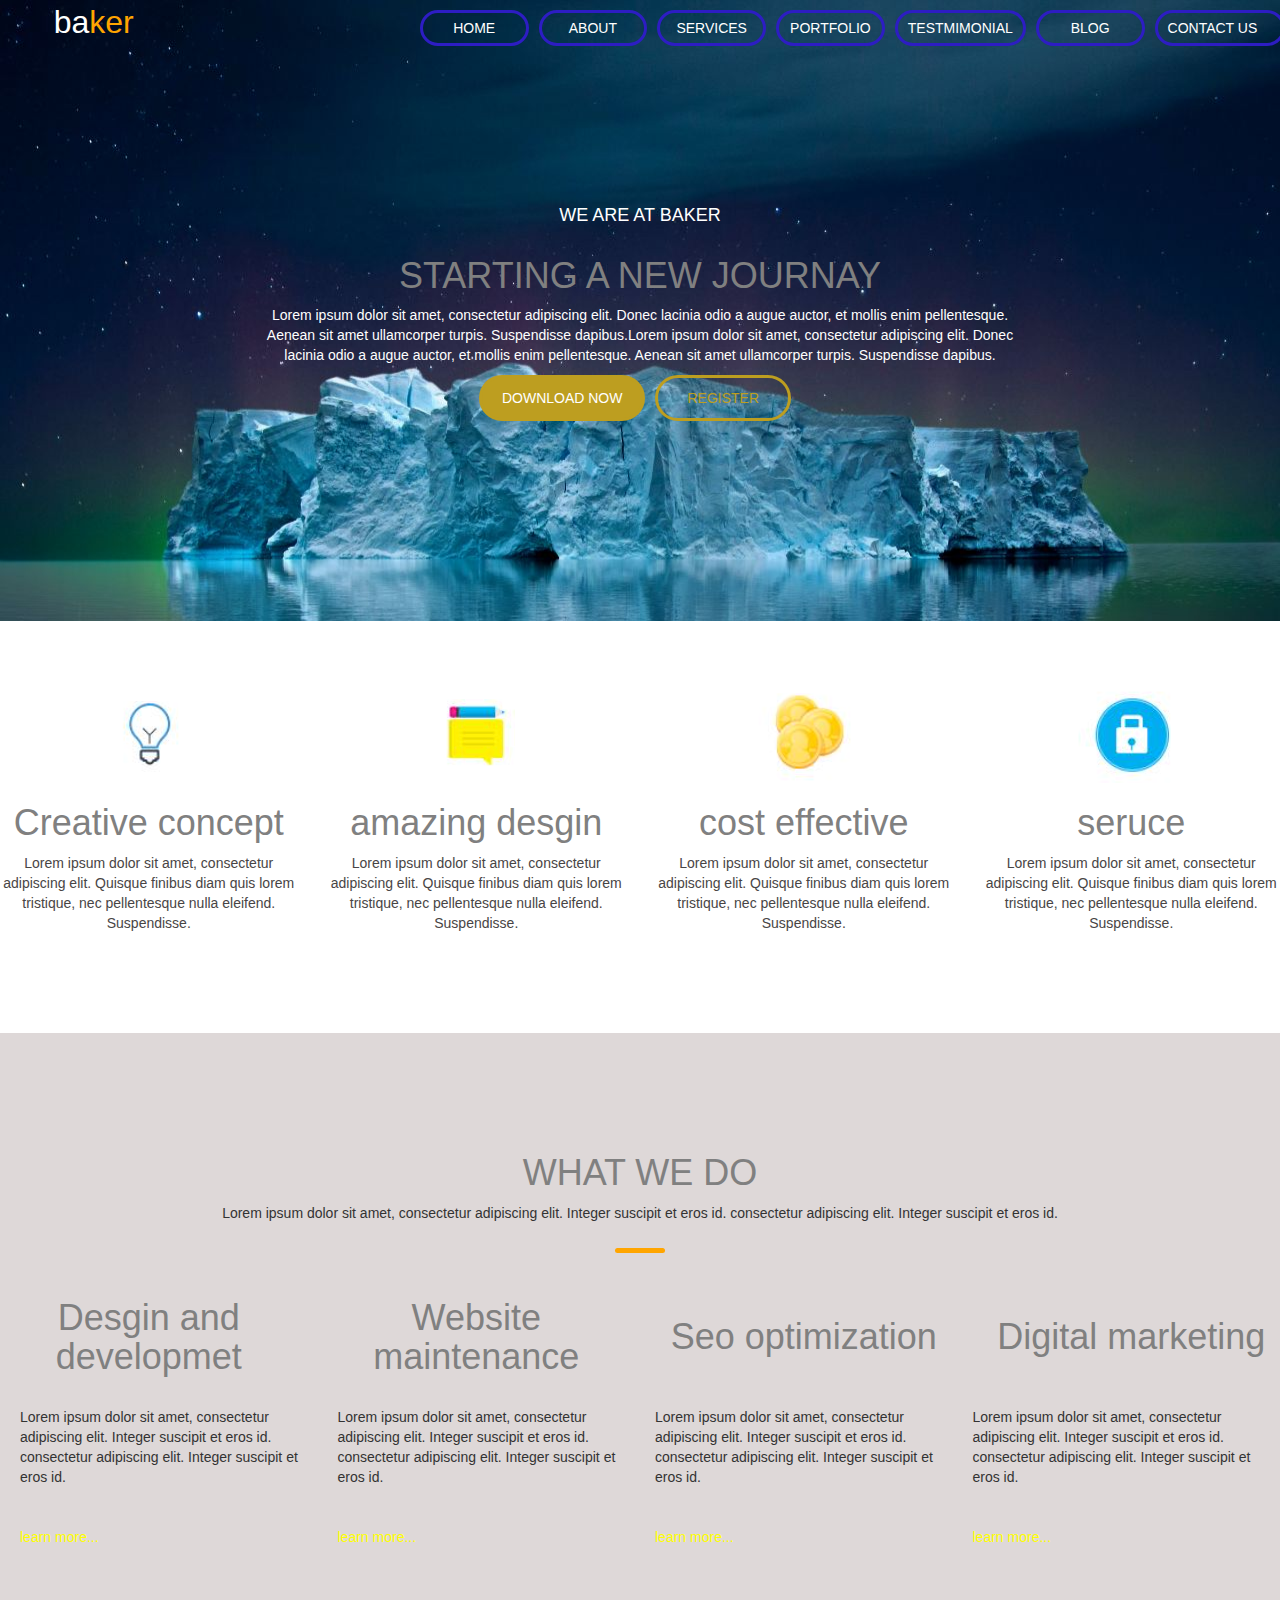
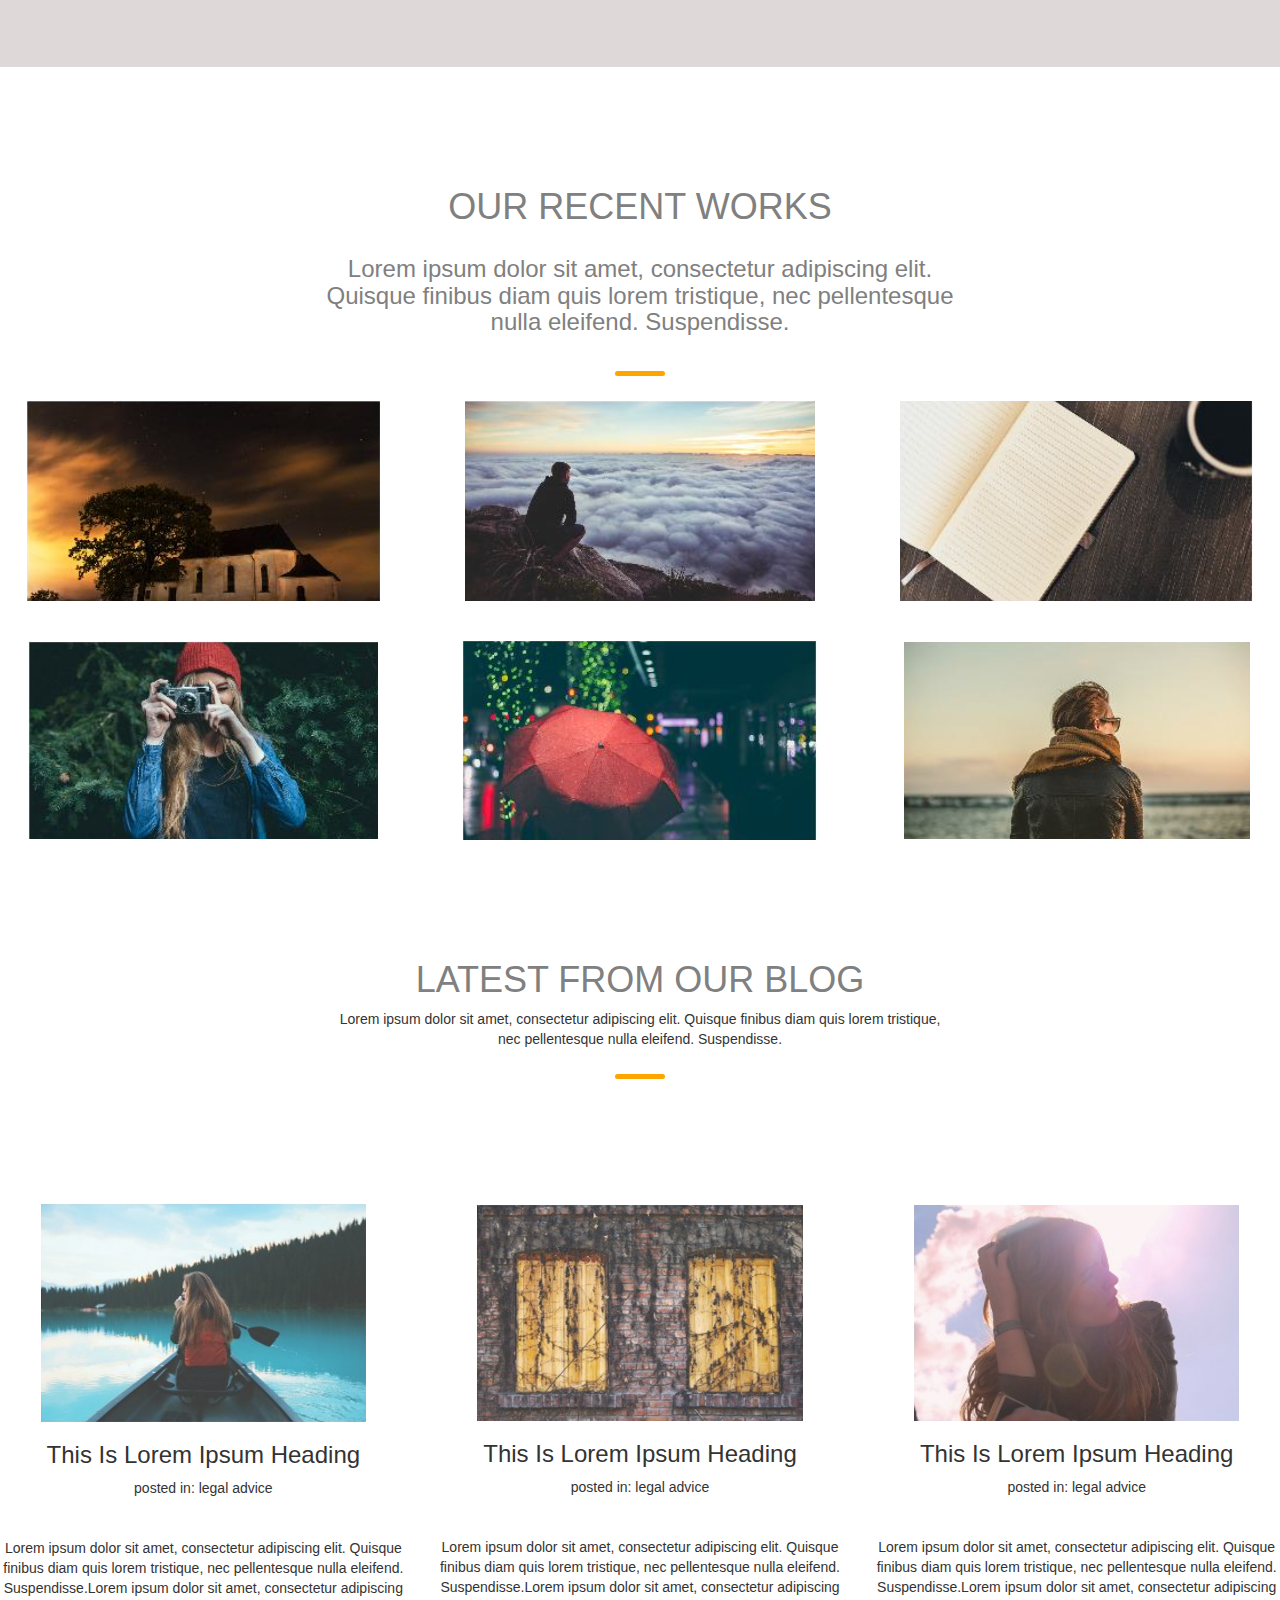
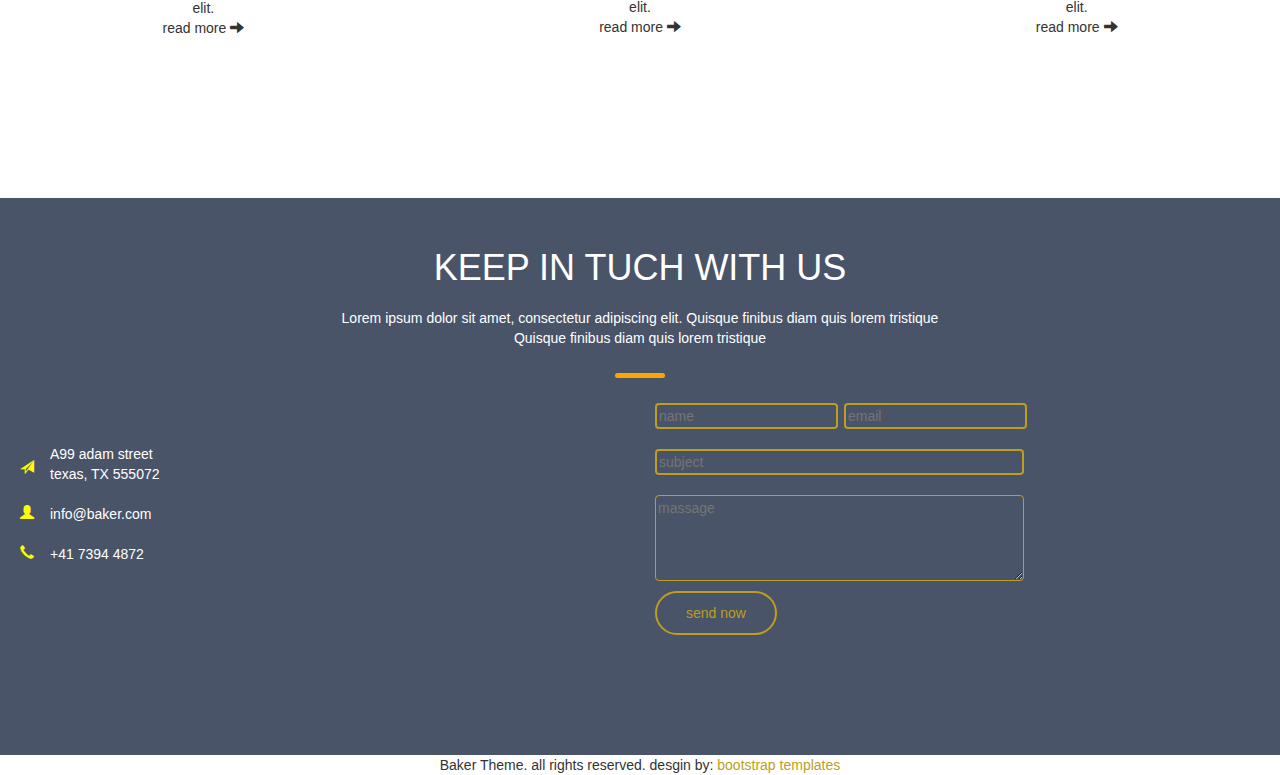
<file: index.html>
<html>
    <head>
        <link rel="stylesheet" href="https://maxcdn.bootstrapcdn.com/bootstrap/3.4.1/css/bootstrap.min.css">
        <style>
            .row{
                display: flex;
                flex-direction: row;
                align-items: center;
            }
            .align-center{
                align-items: center;
                text-align: center;
                width: 60%;
            }
            .flexcenter{
                display: flex;
                justify-content: center;
            }
            .download-btn{
                background-color: #bd9e20;
                border-style: solid;
                border-color: #bd9e20;
                border-radius: 30px;
                color: white;
                padding: 10px 20px;
                margin-top: 10px;
                margin-right: 10px ;
                transition-duration: 0.1s;
                text-decoration: none;
                cursor: pointer;
                align-items: center;
                width: fit-content;
            }
            .download-btn:hover{
                background-color: #a9a38900;
                border-style: solid;
                border-color: #bd9e20;
                border-radius: 30px;
                color: #bd9e20;
                padding: 15px 30px;
                margin-top: 10px;
                margin-right: 10px;
                text-decoration: none;
                cursor: pointer;
                align-items: center;
                box-shadow: 0px 0px 15px ;
            }
            .learnmore-btn{
                border-style: solid;
                border-color: #bd9e20;
                border-radius: 30px;
                color: #bd9e20;
                padding: 10px 29px;
                margin-top: 10px;
                margin-right: 10px ;
                background-color: #3330;
                transition-duration: 0.1s;
                text-decoration: none;
                cursor: pointer;
                align-items: center;
                width: fit-content;
            }
            
            .learnmore-btn:hover{
                background-color: #bd9e20;
                border-style: solid;
                border-color: #bd9e20;
                border-radius: 30px;
                color: white;
                padding: 15px 40px;
                margin-top: 10px;
                margin-right: 10px;
                text-decoration: none;
                cursor: pointer;
                box-shadow: 0px 0px 15px #bd9e20;
                align-items: center;
            }
            .header-btn{
                border-style: solid;
                border-color: #2d1dc3;
                border-radius: 30px;
                color: #2d1dc3;
                padding: 5px 10px;
                margin-top: 10px;
                margin-right: 10px ;
                background-color: #3330;
                transition-duration: 0.1s;
                text-decoration: none;
                cursor: pointer;
            }
            .header-btn:hover{
                background-color: #2d1dc3;
                border-style: solid;
                border-color: #2d1dc3;
                border-radius: 30px;
                color: white;
                padding: 10px 15px;
                margin-top: 10px;
                margin-right: 10px;
                text-decoration: none;
                cursor: pointer;
                box-shadow: 0px 0px 15px #0030cc;
            }
            .space{
                height: 100px;
            }
            .back{
                background-image: url(ice.png);
                background-size: cover;
                background-repeat: no-repeat;
            }
            .color-white{
                color: white;
            }
            .maindiv{
                align-items: center;
                display: flex;
                justify-content: center;
                flex-direction: column;
                text-align: center;
            }
            h1{
                color: gray;
            }
            .text{
                color: rgb(72, 69, 69);
            }
            .aligncenter{
                align-items: center;
                text-align: center;
                display: flex;
                justify-content: center;
            }
            .line{
                background-color: orange;
                border-radius: 5px;
                width: 50px;
                height: 5px;
                margin-top: 25px;
                margin-bottom: 25px;
            }
            .center{
                display: flex;
                justify-content: center;
            }
            .h1{
                color: gray;
            }
            .h3{
                color: gray;
                width: 50%;
                text-align: center;
            }
            .items{
                align-items: center;
            }
            .input{
                border-style: solid;
                border-color: #bd9e20;
                color: white;
                width: 97%;
                border-radius: 4px;
                background-color: #495468;
            }
            
            .input2{
                border-style: solid;
                border-color: #bd9e20;
                color: white;
                width: 59%;
                border-radius: 4px;
                background-color: #495468;
            }
            .input3{
                border-style: solid;
                border-color: #bd9e20;
                color: white;
                width: 59%;
                border-radius: 4px;
                background-color: #495468;
            }
            
            .small-btn{
                border-style: solid;
                border-color: #bd9e20;
                border-radius: 30px;
                color: #bd9e20;
                padding: 10px 29px;
                margin-top: 10px;
                margin-right: 10px ;
                background-color: #3330;
                transition-duration: 0.1s;
                text-decoration: none;
                cursor: pointer;
                align-items: center;
                width: fit-content;
            }
            
            .small-btn:hover{
                background-color: #bd9e20;
                border-style: solid;
                border-color: #bd9e20;
                border-radius: 30px;
                color: white;
                padding: 15px 40px;
                margin-top: 10px;
                margin-right: 10px;
                text-decoration: none;
                cursor: pointer;
                align-items: center;
            }
        </style>
    </head>
    <body>
        <div class="back">
            <div class="row columin">
                <div class="col-sm-2" style="font-size: xx-large; display: flex; justify-content: center;"><span style="color: white;">ba</span><span style="color: orange;">ker</span></div>
                <div class="col-sm-2"></div>
                <div class="col-sm-1 color-white header-btn" style=" display: flex; justify-content: center;">HOME</div>
                <div class="col-sm-1 color-white header-btn" style=" display: flex; justify-content: center;">ABOUT</div>
                <div class="col-sm-1 color-white header-btn" style=" display: flex; justify-content: center;">SERVICES</div>
                <div class="col-sm-1 color-white header-btn" style=" display: flex; justify-content: center;">PORTFOLIO</div>
                <div class="col-sm-1 color-white header-btn" style=" display: flex; justify-content: center; width: fit-content;">TESTMIMONIAL</div>
                <div class="col-sm-1 color-white header-btn" style=" display: flex; justify-content: center;">BLOG</div>
                <div class="col-sm-1 color-white header-btn" style="width: 10%;">CONTACT US</div>
            </div>
            <div class="flexcenter color-white" style="margin-top: 150px;"><h4>WE ARE AT BAKER</h4></div>
            <div class="flexcenter color-white"> <h1>STARTING A NEW JOURNAY</h1></div>
            <div class="flexcenter"> <div class="align-center color-white">Lorem ipsum dolor sit amet, consectetur adipiscing elit. Donec lacinia odio a augue auctor, et mollis enim pellentesque. Aenean sit amet ullamcorper turpis. Suspendisse dapibus.Lorem ipsum dolor sit amet, consectetur adipiscing elit. Donec lacinia odio a augue auctor, et mollis enim pellentesque. Aenean sit amet ullamcorper turpis. Suspendisse dapibus.</div></div>
            <div style="display: flex; flex-direction: row;" class="flexcenter">
            <div class="flexcenter aligncenter"><a class="download-btn" href="err.png">DOWNLOAD NOW</a></div> <br><br>
            <div><a class="learnmore-btn aligncenter" href="https://www.register.com/my-account/login">REGISTER</a></div>
            </div>
            <div class="space"></div>
            <div class="space"></div>
        </div>
        <div style="height: 40px;"></div>
        <div class="row" style="margin-top: 30px;">
            <div class="col-sm-3 maindiv"><img src="1.png"></div>
            <div class="col-sm-3 maindiv"><img src="2.png"></div>
            <div class="col-sm-3 maindiv"><img src="3.png"></div>
            <div class="col-sm-3 maindiv"><img src="4.png"></div>
        </div>
        <div class="row">
            <div class="col-sm-3 maindiv"><h1>Creative concept</h1></div>
            <div class="col-sm-3 maindiv"><h1>amazing desgin</h1></div>
            <div class="col-sm-3 maindiv"><h1>cost effective</h1></div>
            <div class="col-sm-3 maindiv"><h1>seruce</h1></div>
        </div>
        <div class="row">
            <div class="col-sm-3 maindiv text">Lorem ipsum dolor sit amet, consectetur adipiscing elit. Quisque finibus diam quis lorem tristique, nec pellentesque nulla eleifend. Suspendisse.</div>
            <div class="col-sm-3 maindiv text">Lorem ipsum dolor sit amet, consectetur adipiscing elit. Quisque finibus diam quis lorem tristique, nec pellentesque nulla eleifend. Suspendisse.</div>
            <div class="col-sm-3 maindiv text">Lorem ipsum dolor sit amet, consectetur adipiscing elit. Quisque finibus diam quis lorem tristique, nec pellentesque nulla eleifend. Suspendisse.</div>
            <div class="col-sm-3 maindiv text">Lorem ipsum dolor sit amet, consectetur adipiscing elit. Quisque finibus diam quis lorem tristique, nec pellentesque nulla eleifend. Suspendisse.</div>
        </div>
        <div class="space"></div>
        <div style="background-color: #ded8d8;">
            <div class="space"></div>
            <div class="flexcenter"><h1>WHAT WE DO</h1></div>
            <div class="flexcenter aligncenter">Lorem ipsum dolor sit amet, consectetur adipiscing elit. Integer suscipit et eros id. consectetur adipiscing elit. Integer suscipit et eros id.</div>
            <div class="row"><div class="col-sm-4"></div><div class="col-sm-4 aligncenter"><div class="line"></div></div><div class="col-sm-4"></div></div>
            <div class="row aligncenter">
                <div class="col-sm-3"><h1> Desgin and developmet </h1></div>
                <div class="col-sm-3"><h1>  Website maintenance </h1></div>
                <div class="col-sm-3"><h1>  Seo optimization </h1></div>
                <div class="col-sm-3"><h1>  Digital marketing </h1></div>
            </div>
            
            <div class="row" style="padding: 20px;">
                <div class="col-sm-3">Lorem ipsum dolor sit amet, consectetur adipiscing elit. Integer suscipit et eros id. consectetur adipiscing elit. Integer suscipit et eros id.</div>
                <div class="col-sm-3">Lorem ipsum dolor sit amet, consectetur adipiscing elit. Integer suscipit et eros id. consectetur adipiscing elit. Integer suscipit et eros id.</div>
                <div class="col-sm-3">Lorem ipsum dolor sit amet, consectetur adipiscing elit. Integer suscipit et eros id. consectetur adipiscing elit. Integer suscipit et eros id.</div>
                <div class="col-sm-3">Lorem ipsum dolor sit amet, consectetur adipiscing elit. Integer suscipit et eros id. consectetur adipiscing elit. Integer suscipit et eros id.</div>
            </div>
            <div class="row" style="padding: 20px;">
                <div class="col-sm-3" style="color: yellow; cursor: pointer;">learn more...</div>
                <div class="col-sm-3" style="color: yellow; cursor: pointer;">learn more...</div>
                <div class="col-sm-3" style="color: yellow; cursor: pointer;">learn more...</div>
                <div class="col-sm-3" style="color: yellow; cursor: pointer;">learn more...</div>
            </div>
            <div class="space"></div>
        </div>
        <div class="space"></div>
        <div>
            <div class="center"><h1 class="h1">OUR RECENT WORKS</h1></div>
            <div class="center"><h3 class="h3">Lorem ipsum dolor sit amet, consectetur adipiscing elit. Quisque finibus diam quis lorem tristique, nec pellentesque nulla eleifend. Suspendisse.</h3></div>
            <div class="center"><div class="line"></div></div>
        </div>
        <div class="row">
            <div class="col-sm-4 aligncenter"><img src="11.png"></div>
            <div class="col-sm-4 aligncenter"><img src="22.png"></div>
            <div class="col-sm-4 aligncenter"><img src="33.png"></div>
        </div>
        <br>
        <br>
        <div class="row">
            <div class="col-sm-4 aligncenter"><img src="44.png"></div>
            <div class="col-sm-4 aligncenter"><img src="55.png"></div>
            <div class="col-sm-4 aligncenter"><img src="66.png"></div>
        </div>
        <div class="space"></div>
        <div>
            <div class="center"><h1>LATEST FROM OUR BLOG</h1></div>
            <div>
                <div class="col-sm-3"></div>
                <div class="col-sm-6"><div class="center aligncenter">Lorem ipsum dolor sit amet, consectetur adipiscing elit. Quisque finibus diam quis lorem tristique, nec pellentesque nulla eleifend. Suspendisse.</div></div>
                <div class="col-sm-3"></div>
            </div>
            <br><br>
            <div class="center"><div class="line"></div></div>
            <div class="space"></div>
        </div>
        <div class="row aligncenter">
            <div class="col-sm-4">
                <div><img src="111.png"  width="80%" height="80%"></div>
                <div><h3>This Is Lorem Ipsum Heading</h3></div>
                <div>posted in: legal advice</div>
                <br><br>
                <div>Lorem ipsum dolor sit amet, consectetur adipiscing elit.
                    Quisque finibus diam quis lorem tristique, nec pellentesque
                    nulla eleifend. Suspendisse.Lorem ipsum dolor sit amet,
                    consectetur adipiscing elit.</div>
                <div>read more <span class="glyphicon">&#xe092;</span></div>
            </div>
            <div class="col-sm-4">
                <div><img src="222.png" width="80%" height="80%"></div>
                <div><h3>This Is Lorem Ipsum Heading</h3></div>
                <div>posted in: legal advice</div>
                <br><br>
                <div>Lorem ipsum dolor sit amet, consectetur adipiscing elit.
                    Quisque finibus diam quis lorem tristique, nec pellentesque
                    nulla eleifend. Suspendisse.Lorem ipsum dolor sit amet,
                    consectetur adipiscing elit.</div>
                <div>read more <span class="glyphicon">&#xe092;</span></div>
            </div>
            <div class="col-sm-4">
                <div><img src="333.png" width="80%" height="80%"></div>
                <div><h3>This Is Lorem Ipsum Heading</h3></div>
                <div>posted in: legal advice</div>
                <br><br>
                <div>Lorem ipsum dolor sit amet, consectetur adipiscing elit.
                    Quisque finibus diam quis lorem tristique, nec pellentesque
                    nulla eleifend. Suspendisse.Lorem ipsum dolor sit amet,
                    consectetur adipiscing elit.</div>
                <div>read more <span class="glyphicon">&#xe092;</span></div>
            </div>
        </div>
        <div class="space"></div>
        <br>
        <br>
        <br>
        <div style="background-color: #495468;">
            <div>
                <div class="center"><h1 style="color: white; padding-top: 30px; padding-bottom: 10px;">KEEP IN TUCH WITH US</h1></div>
                <div class="center"><div style="align-items: center; width: 50%; color: white; text-align: center;">Lorem ipsum dolor sit amet, consectetur adipiscing elit.
                    Quisque finibus diam quis lorem tristique Quisque finibus diam quis lorem tristique</div></div>
                <div class="center"><div class="line"></div></div>
            </div>
            <div class="row">
                <div class="col-sm-6" style="margin-bottom: 150px;">
                    
                    <div><p style="margin-top: 15px; padding-left: 20px; position: absolute; color: yellow;"><span class="glyphicon glyphicon-send"></span></p></div>
                    <div><div style="width: 26%; padding-left: 50px; color: white;"> A99 adam street texas, TX 555072</div></div>
                    <br>
                    <div><p style= "padding-left: 20px; position: absolute; color: yellow;"><span class="glyphicon glyphicon-user"></span></p></div>
                    <div><span style="width: 13%; padding-left: 50px;color: white;"> info@baker.com </span></div>
                    <br>
                    <div><p style="padding-left: 20px; position: absolute; color: yellow;"><span class="glyphicon glyphicon-earphone"></span></span></p></div>
                    <div><span style="width: 13%; padding-left: 50px;color: white;"> +41 7394 4872</span></div>
                </div>
                <div class="col-sm-6">
                    <div style="display: flex; flex-direction: row;">
                    <span><input type="text" id="fname" name="fname" placeholder="name" class="input"><br><br></span>
                    <span><input type="text" id="fname" name="fname" placeholder="email" class="input"><br><br></span>
                    </div>
                    <div><input type="text" id="fname" name="fname" placeholder="subject" class="input2"><br><br></div>
                    <div><textarea id="w3review" name="w3review" rows="4" cols="50" class="input3" placeholder="massage"></textarea></div>
                    <div><button class="learnmore-btn">send now</button></div>
                    <br><br><br><br><br><br>
                </div>
            </div>
        </div>
        <div class="center"> <div>Baker Theme. all rights reserved. desgin by:<span style="color: #bd9e20;"> bootstrap templates </span></div></div>
    </body>
</html>
</file>
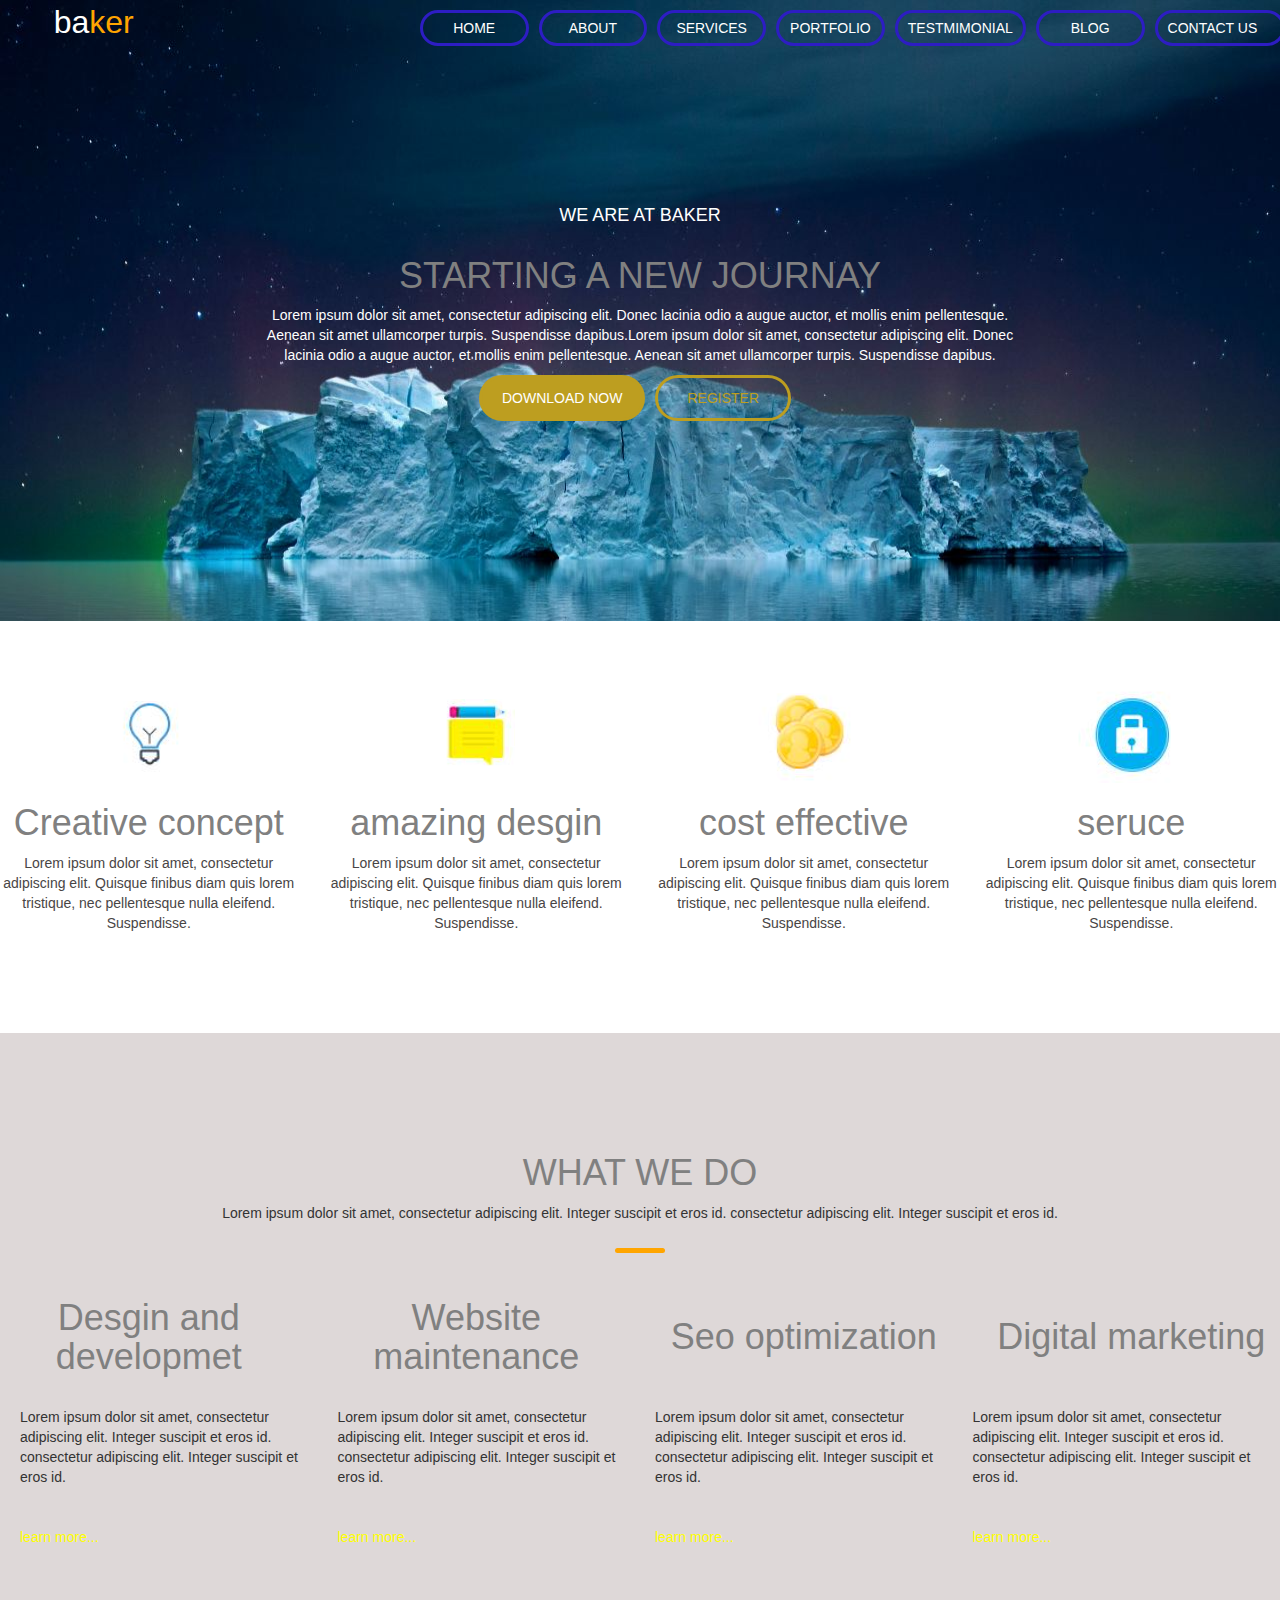
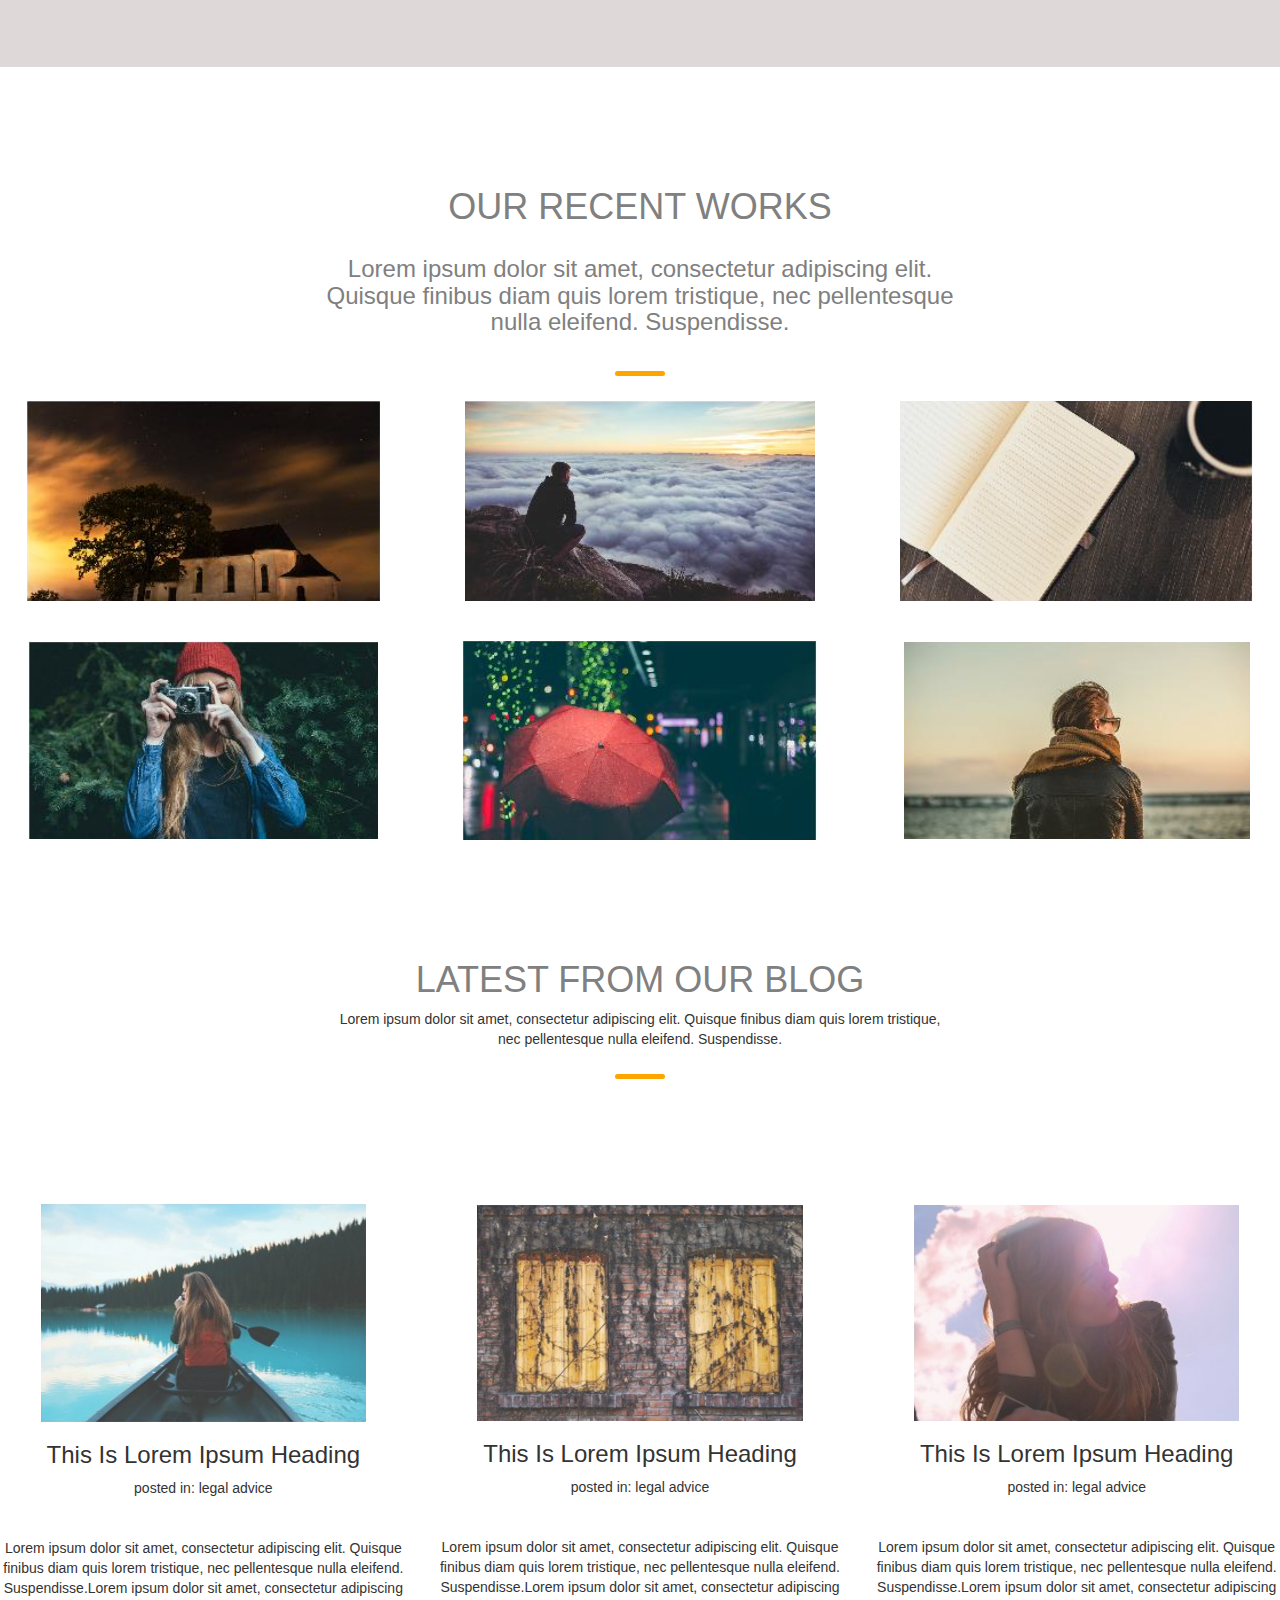
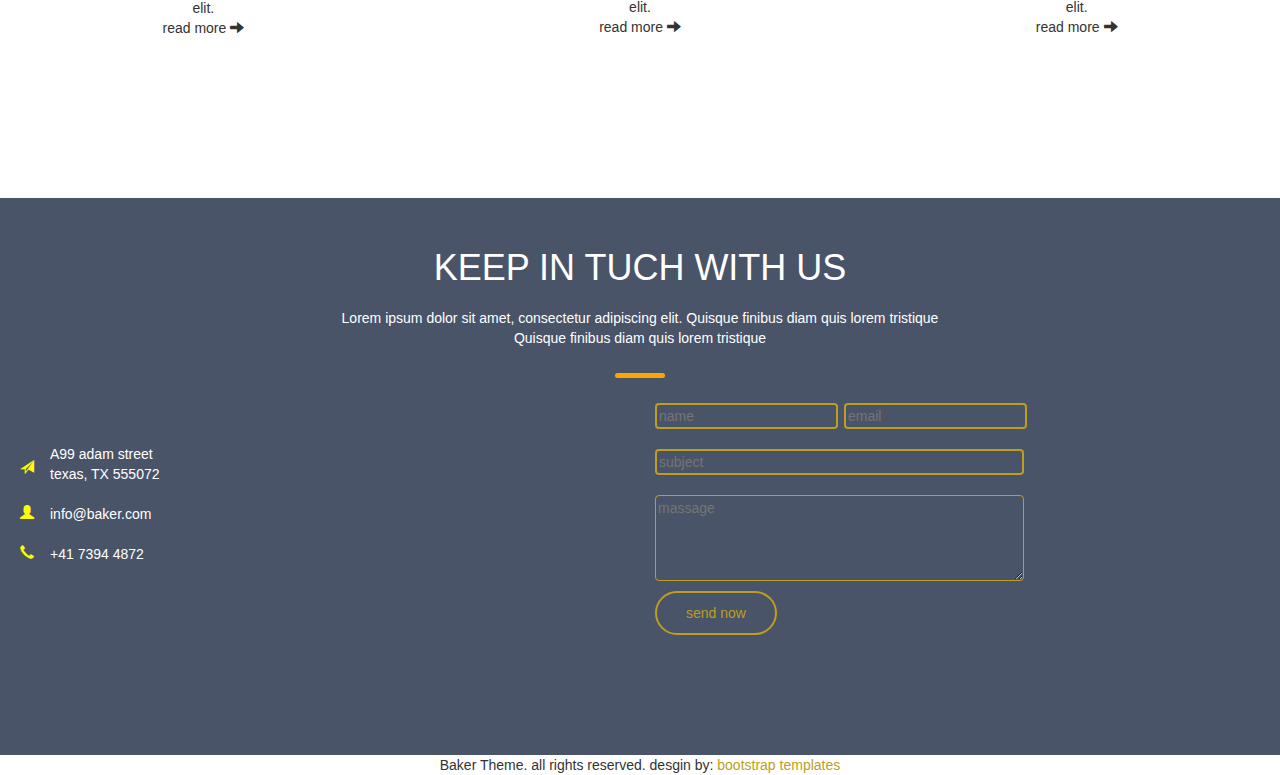
<file: website.html>
<html>
    <head>
        <link rel="stylesheet" href="https://maxcdn.bootstrapcdn.com/bootstrap/3.4.1/css/bootstrap.min.css">
        <style>
            .row{
                display: flex;
                flex-direction: row;
                align-items: center;
            }
            .align-center{
                align-items: center;
                text-align: center;
                width: 60%;
            }
            .flexcenter{
                display: flex;
                justify-content: center;
            }
            .download-btn{
                background-color: #bd9e20;
                border-style: solid;
                border-color: #bd9e20;
                border-radius: 30px;
                color: white;
                padding: 10px 20px;
                margin-top: 10px;
                margin-right: 10px ;
                transition-duration: 0.1s;
                text-decoration: none;
                cursor: pointer;
                align-items: center;
                width: fit-content;
            }
            .download-btn:hover{
                background-color: #a9a38900;
                border-style: solid;
                border-color: #bd9e20;
                border-radius: 30px;
                color: #bd9e20;
                padding: 15px 30px;
                margin-top: 10px;
                margin-right: 10px;
                text-decoration: none;
                cursor: pointer;
                align-items: center;
                box-shadow: 0px 0px 15px ;
            }
            .learnmore-btn{
                border-style: solid;
                border-color: #bd9e20;
                border-radius: 30px;
                color: #bd9e20;
                padding: 10px 29px;
                margin-top: 10px;
                margin-right: 10px ;
                background-color: #3330;
                transition-duration: 0.1s;
                text-decoration: none;
                cursor: pointer;
                align-items: center;
                width: fit-content;
            }
            
            .learnmore-btn:hover{
                background-color: #bd9e20;
                border-style: solid;
                border-color: #bd9e20;
                border-radius: 30px;
                color: white;
                padding: 15px 40px;
                margin-top: 10px;
                margin-right: 10px;
                text-decoration: none;
                cursor: pointer;
                box-shadow: 0px 0px 15px #bd9e20;
                align-items: center;
            }
            .header-btn{
                border-style: solid;
                border-color: #2d1dc3;
                border-radius: 30px;
                color: #2d1dc3;
                padding: 5px 10px;
                margin-top: 10px;
                margin-right: 10px ;
                background-color: #3330;
                transition-duration: 0.1s;
                text-decoration: none;
                cursor: pointer;
            }
            .header-btn:hover{
                background-color: #2d1dc3;
                border-style: solid;
                border-color: #2d1dc3;
                border-radius: 30px;
                color: white;
                padding: 10px 15px;
                margin-top: 10px;
                margin-right: 10px;
                text-decoration: none;
                cursor: pointer;
                box-shadow: 0px 0px 15px #0030cc;
            }
            .space{
                height: 100px;
            }
            .back{
                background-image: url(ice.png);
                background-size: cover;
                background-repeat: no-repeat;
            }
            .color-white{
                color: white;
            }
            .maindiv{
                align-items: center;
                display: flex;
                justify-content: center;
                flex-direction: column;
                text-align: center;
            }
            h1{
                color: gray;
            }
            .text{
                color: rgb(72, 69, 69);
            }
            .aligncenter{
                align-items: center;
                text-align: center;
                display: flex;
                justify-content: center;
            }
            .line{
                background-color: orange;
                border-radius: 5px;
                width: 50px;
                height: 5px;
                margin-top: 25px;
                margin-bottom: 25px;
            }
            .center{
                display: flex;
                justify-content: center;
            }
            .h1{
                color: gray;
            }
            .h3{
                color: gray;
                width: 50%;
                text-align: center;
            }
            .items{
                align-items: center;
            }
            .input{
                border-style: solid;
                border-color: #bd9e20;
                color: white;
                width: 97%;
                border-radius: 4px;
                background-color: #495468;
            }
            
            .input2{
                border-style: solid;
                border-color: #bd9e20;
                color: white;
                width: 59%;
                border-radius: 4px;
                background-color: #495468;
            }
            .input3{
                border-style: solid;
                border-color: #bd9e20;
                color: white;
                width: 59%;
                border-radius: 4px;
                background-color: #495468;
            }
            
            .small-btn{
                border-style: solid;
                border-color: #bd9e20;
                border-radius: 30px;
                color: #bd9e20;
                padding: 10px 29px;
                margin-top: 10px;
                margin-right: 10px ;
                background-color: #3330;
                transition-duration: 0.1s;
                text-decoration: none;
                cursor: pointer;
                align-items: center;
                width: fit-content;
            }
            
            .small-btn:hover{
                background-color: #bd9e20;
                border-style: solid;
                border-color: #bd9e20;
                border-radius: 30px;
                color: white;
                padding: 15px 40px;
                margin-top: 10px;
                margin-right: 10px;
                text-decoration: none;
                cursor: pointer;
                align-items: center;
            }
        </style>
    </head>
    <body>
        <div class="back">
            <div class="row columin">
                <div class="col-sm-2" style="font-size: xx-large; display: flex; justify-content: center;"><span style="color: white;">ba</span><span style="color: orange;">ker</span></div>
                <div class="col-sm-2"></div>
                <div class="col-sm-1 color-white header-btn" style=" display: flex; justify-content: center;">HOME</div>
                <div class="col-sm-1 color-white header-btn" style=" display: flex; justify-content: center;">ABOUT</div>
                <div class="col-sm-1 color-white header-btn" style=" display: flex; justify-content: center;">SERVICES</div>
                <div class="col-sm-1 color-white header-btn" style=" display: flex; justify-content: center;">PORTFOLIO</div>
                <div class="col-sm-1 color-white header-btn" style=" display: flex; justify-content: center; width: fit-content;">TESTMIMONIAL</div>
                <div class="col-sm-1 color-white header-btn" style=" display: flex; justify-content: center;">BLOG</div>
                <div class="col-sm-1 color-white header-btn" style="width: 10%;">CONTACT US</div>
            </div>
            <div class="flexcenter color-white" style="margin-top: 150px;"><h4>WE ARE AT BAKER</h4></div>
            <div class="flexcenter color-white"> <h1>STARTING A NEW JOURNAY</h1></div>
            <div class="flexcenter"> <div class="align-center color-white">Lorem ipsum dolor sit amet, consectetur adipiscing elit. Donec lacinia odio a augue auctor, et mollis enim pellentesque. Aenean sit amet ullamcorper turpis. Suspendisse dapibus.Lorem ipsum dolor sit amet, consectetur adipiscing elit. Donec lacinia odio a augue auctor, et mollis enim pellentesque. Aenean sit amet ullamcorper turpis. Suspendisse dapibus.</div></div>
            <div style="display: flex; flex-direction: row;" class="flexcenter">
            <div class="flexcenter aligncenter"><a class="download-btn" href="err.png">DOWNLOAD NOW</a></div> <br><br>
            <div><a class="learnmore-btn aligncenter" href="https://www.register.com/my-account/login">REGISTER</a></div>
            </div>
            <div class="space"></div>
            <div class="space"></div>
        </div>
        <div style="height: 40px;"></div>
        <div class="row" style="margin-top: 30px;">
            <div class="col-sm-3 maindiv"><img src="1.png"></div>
            <div class="col-sm-3 maindiv"><img src="2.png"></div>
            <div class="col-sm-3 maindiv"><img src="3.png"></div>
            <div class="col-sm-3 maindiv"><img src="4.png"></div>
        </div>
        <div class="row">
            <div class="col-sm-3 maindiv"><h1>Creative concept</h1></div>
            <div class="col-sm-3 maindiv"><h1>amazing desgin</h1></div>
            <div class="col-sm-3 maindiv"><h1>cost effective</h1></div>
            <div class="col-sm-3 maindiv"><h1>seruce</h1></div>
        </div>
        <div class="row">
            <div class="col-sm-3 maindiv text">Lorem ipsum dolor sit amet, consectetur adipiscing elit. Quisque finibus diam quis lorem tristique, nec pellentesque nulla eleifend. Suspendisse.</div>
            <div class="col-sm-3 maindiv text">Lorem ipsum dolor sit amet, consectetur adipiscing elit. Quisque finibus diam quis lorem tristique, nec pellentesque nulla eleifend. Suspendisse.</div>
            <div class="col-sm-3 maindiv text">Lorem ipsum dolor sit amet, consectetur adipiscing elit. Quisque finibus diam quis lorem tristique, nec pellentesque nulla eleifend. Suspendisse.</div>
            <div class="col-sm-3 maindiv text">Lorem ipsum dolor sit amet, consectetur adipiscing elit. Quisque finibus diam quis lorem tristique, nec pellentesque nulla eleifend. Suspendisse.</div>
        </div>
        <div class="space"></div>
        <div style="background-color: #ded8d8;">
            <div class="space"></div>
            <div class="flexcenter"><h1>WHAT WE DO</h1></div>
            <div class="flexcenter aligncenter">Lorem ipsum dolor sit amet, consectetur adipiscing elit. Integer suscipit et eros id. consectetur adipiscing elit. Integer suscipit et eros id.</div>
            <div class="row"><div class="col-sm-4"></div><div class="col-sm-4 aligncenter"><div class="line"></div></div><div class="col-sm-4"></div></div>
            <div class="row aligncenter">
                <div class="col-sm-3"><h1> Desgin and developmet </h1></div>
                <div class="col-sm-3"><h1>  Website maintenance </h1></div>
                <div class="col-sm-3"><h1>  Seo optimization </h1></div>
                <div class="col-sm-3"><h1>  Digital marketing </h1></div>
            </div>
            
            <div class="row" style="padding: 20px;">
                <div class="col-sm-3">Lorem ipsum dolor sit amet, consectetur adipiscing elit. Integer suscipit et eros id. consectetur adipiscing elit. Integer suscipit et eros id.</div>
                <div class="col-sm-3">Lorem ipsum dolor sit amet, consectetur adipiscing elit. Integer suscipit et eros id. consectetur adipiscing elit. Integer suscipit et eros id.</div>
                <div class="col-sm-3">Lorem ipsum dolor sit amet, consectetur adipiscing elit. Integer suscipit et eros id. consectetur adipiscing elit. Integer suscipit et eros id.</div>
                <div class="col-sm-3">Lorem ipsum dolor sit amet, consectetur adipiscing elit. Integer suscipit et eros id. consectetur adipiscing elit. Integer suscipit et eros id.</div>
            </div>
            <div class="row" style="padding: 20px;">
                <div class="col-sm-3" style="color: yellow; cursor: pointer;">learn more...</div>
                <div class="col-sm-3" style="color: yellow; cursor: pointer;">learn more...</div>
                <div class="col-sm-3" style="color: yellow; cursor: pointer;">learn more...</div>
                <div class="col-sm-3" style="color: yellow; cursor: pointer;">learn more...</div>
            </div>
            <div class="space"></div>
        </div>
        <div class="space"></div>
        <div>
            <div class="center"><h1 class="h1">OUR RECENT WORKS</h1></div>
            <div class="center"><h3 class="h3">Lorem ipsum dolor sit amet, consectetur adipiscing elit. Quisque finibus diam quis lorem tristique, nec pellentesque nulla eleifend. Suspendisse.</h3></div>
            <div class="center"><div class="line"></div></div>
        </div>
        <div class="row">
            <div class="col-sm-4 aligncenter"><img src="11.png"></div>
            <div class="col-sm-4 aligncenter"><img src="22.png"></div>
            <div class="col-sm-4 aligncenter"><img src="33.png"></div>
        </div>
        <br>
        <br>
        <div class="row">
            <div class="col-sm-4 aligncenter"><img src="44.png"></div>
            <div class="col-sm-4 aligncenter"><img src="55.png"></div>
            <div class="col-sm-4 aligncenter"><img src="66.png"></div>
        </div>
        <div class="space"></div>
        <div>
            <div class="center"><h1>LATEST FROM OUR BLOG</h1></div>
            <div>
                <div class="col-sm-3"></div>
                <div class="col-sm-6"><div class="center aligncenter">Lorem ipsum dolor sit amet, consectetur adipiscing elit. Quisque finibus diam quis lorem tristique, nec pellentesque nulla eleifend. Suspendisse.</div></div>
                <div class="col-sm-3"></div>
            </div>
            <br><br>
            <div class="center"><div class="line"></div></div>
            <div class="space"></div>
        </div>
        <div class="row aligncenter">
            <div class="col-sm-4">
                <div><img src="111.png"  width="80%" height="80%"></div>
                <div><h3>This Is Lorem Ipsum Heading</h3></div>
                <div>posted in: legal advice</div>
                <br><br>
                <div>Lorem ipsum dolor sit amet, consectetur adipiscing elit.
                    Quisque finibus diam quis lorem tristique, nec pellentesque
                    nulla eleifend. Suspendisse.Lorem ipsum dolor sit amet,
                    consectetur adipiscing elit.</div>
                <div>read more <span class="glyphicon">&#xe092;</span></div>
            </div>
            <div class="col-sm-4">
                <div><img src="222.png" width="80%" height="80%"></div>
                <div><h3>This Is Lorem Ipsum Heading</h3></div>
                <div>posted in: legal advice</div>
                <br><br>
                <div>Lorem ipsum dolor sit amet, consectetur adipiscing elit.
                    Quisque finibus diam quis lorem tristique, nec pellentesque
                    nulla eleifend. Suspendisse.Lorem ipsum dolor sit amet,
                    consectetur adipiscing elit.</div>
                <div>read more <span class="glyphicon">&#xe092;</span></div>
            </div>
            <div class="col-sm-4">
                <div><img src="333.png" width="80%" height="80%"></div>
                <div><h3>This Is Lorem Ipsum Heading</h3></div>
                <div>posted in: legal advice</div>
                <br><br>
                <div>Lorem ipsum dolor sit amet, consectetur adipiscing elit.
                    Quisque finibus diam quis lorem tristique, nec pellentesque
                    nulla eleifend. Suspendisse.Lorem ipsum dolor sit amet,
                    consectetur adipiscing elit.</div>
                <div>read more <span class="glyphicon">&#xe092;</span></div>
            </div>
        </div>
        <div class="space"></div>
        <br>
        <br>
        <br>
        <div style="background-color: #495468;">
            <div>
                <div class="center"><h1 style="color: white; padding-top: 30px; padding-bottom: 10px;">KEEP IN TUCH WITH US</h1></div>
                <div class="center"><div style="align-items: center; width: 50%; color: white; text-align: center;">Lorem ipsum dolor sit amet, consectetur adipiscing elit.
                    Quisque finibus diam quis lorem tristique Quisque finibus diam quis lorem tristique</div></div>
                <div class="center"><div class="line"></div></div>
            </div>
            <div class="row">
                <div class="col-sm-6" style="margin-bottom: 150px;">
                    
                    <div><p style="margin-top: 15px; padding-left: 20px; position: absolute; color: yellow;"><span class="glyphicon glyphicon-send"></span></p></div>
                    <div><div style="width: 26%; padding-left: 50px; color: white;"> A99 adam street texas, TX 555072</div></div>
                    <br>
                    <div><p style= "padding-left: 20px; position: absolute; color: yellow;"><span class="glyphicon glyphicon-user"></span></p></div>
                    <div><span style="width: 13%; padding-left: 50px;color: white;"> info@baker.com </span></div>
                    <br>
                    <div><p style="padding-left: 20px; position: absolute; color: yellow;"><span class="glyphicon glyphicon-earphone"></span></span></p></div>
                    <div><span style="width: 13%; padding-left: 50px;color: white;"> +41 7394 4872</span></div>
                </div>
                <div class="col-sm-6">
                    <div style="display: flex; flex-direction: row;">
                    <span><input type="text" id="fname" name="fname" placeholder="name" class="input"><br><br></span>
                    <span><input type="text" id="fname" name="fname" placeholder="email" class="input"><br><br></span>
                    </div>
                    <div><input type="text" id="fname" name="fname" placeholder="subject" class="input2"><br><br></div>
                    <div><textarea id="w3review" name="w3review" rows="4" cols="50" class="input3" placeholder="massage"></textarea></div>
                    <div><button class="learnmore-btn">send now</button></div>
                    <br><br><br><br><br><br>
                </div>
            </div>
        </div>
        <div class="center"> <div>Baker Theme. all rights reserved. desgin by:<span style="color: #bd9e20;"> bootstrap templates </span></div></div>
    </body>
</html>
</file>
